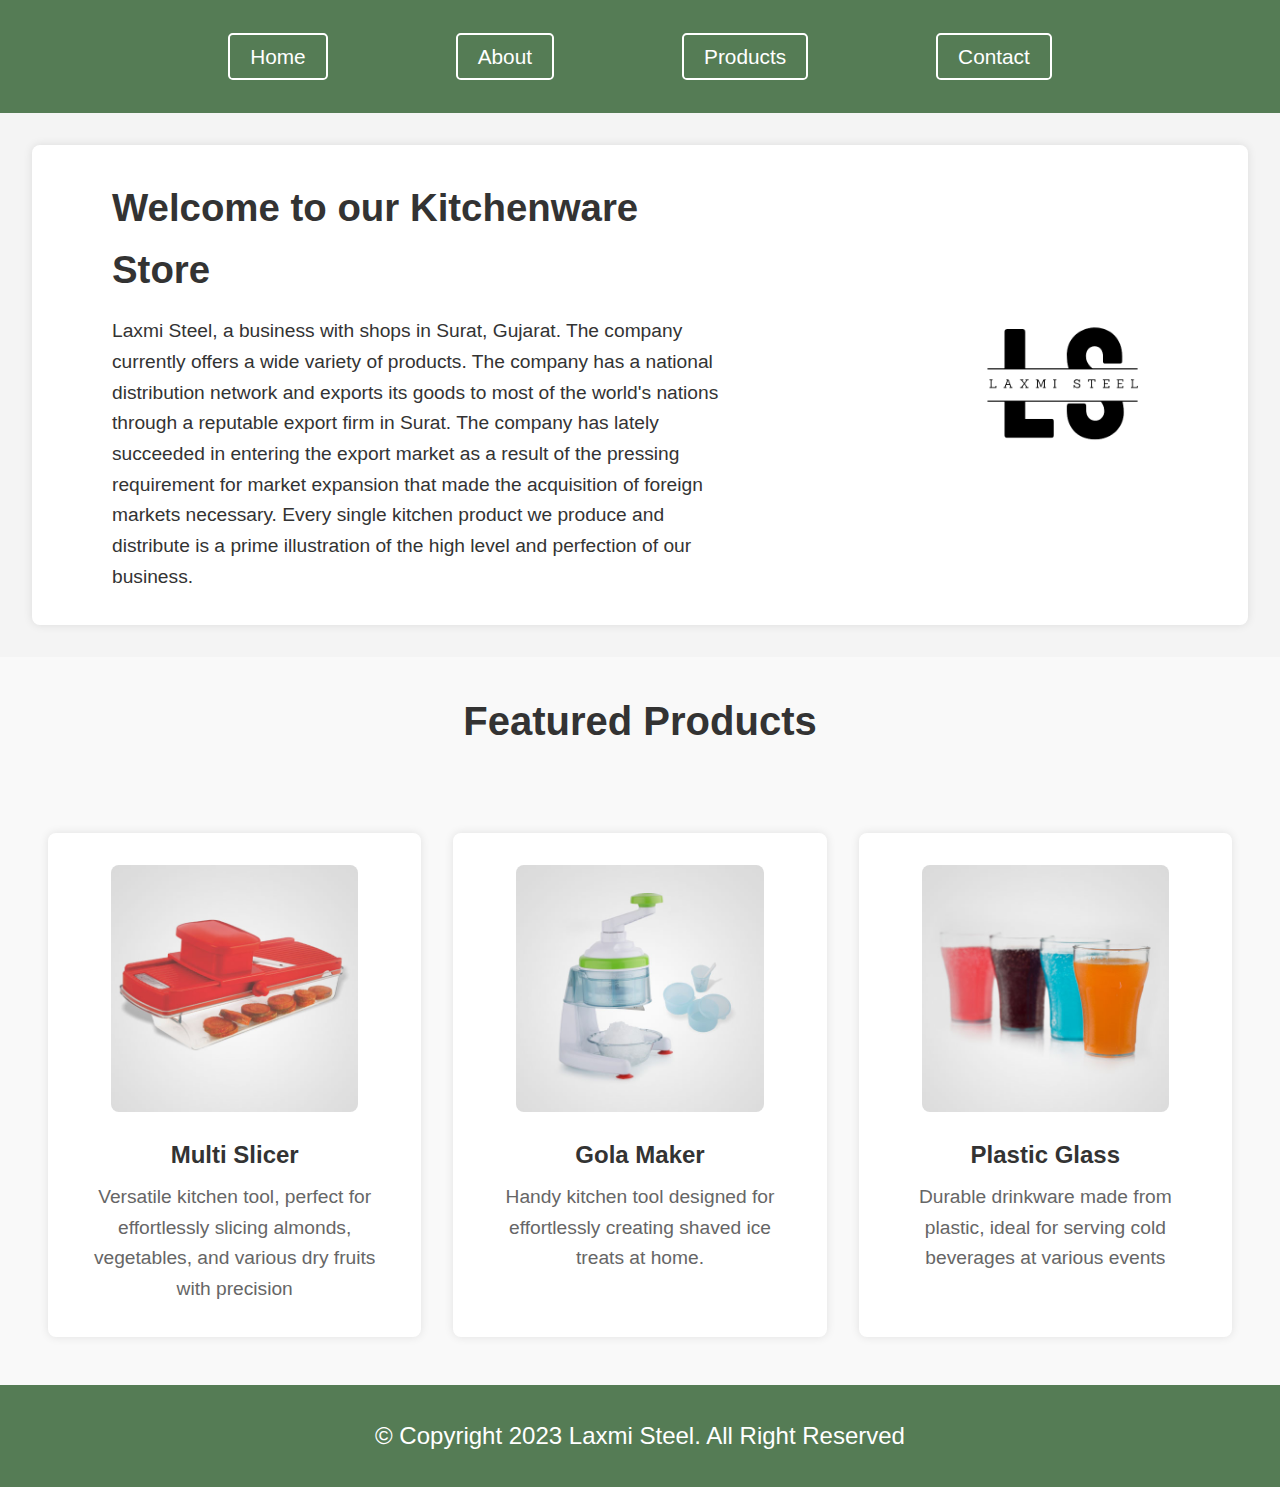
<file: LaxmiSteel/index.html>
<!DOCTYPE html>
<html lang="en" class="html">

<head class="head">
    <meta charset="UTF-8" class="meta">
    <meta name="viewport" content="width=device-width, initial-scale=1.0" class="meta">
    <link rel="stylesheet" href="./css/home.css" class="link">
    <title class="title">Kitchenware Website</title>
</head>

<body class="body">
    <header class="header">
        <nav class="nav">
            <ul class="nav-list">
                <li class="nav-item"><a href="/" class="nav-link">Home</a></li>
                <li class="nav-item"><a href="./pages/about.html" class="nav-link">About</a></li>
                <li class="nav-item"><a href="./pages/product.html" class="nav-link">Products</a></li>
                <li class="nav-item"><a href="./pages/contact.html" class="nav-link">Contact</a></li>
            </ul>
        </nav>
    </header>
    <section class="hero">
        <div class="hero-content">
            <h1 class="hero-title">Welcome to our Kitchenware Store</h1>
            <p class="hero-description">Laxmi Steel, a business with shops in Surat, Gujarat. The company currently
                offers a wide variety of products. The company has a national distribution network and exports its goods
                to most of the world's nations through a reputable export firm in Surat. The company has lately
                succeeded in entering the export market as a result of the pressing requirement for market expansion
                that made the acquisition of foreign markets necessary. Every single kitchen product we produce and
                distribute is a prime illustration of the high level and perfection of our business.</p>
        </div>
        <div class="logo-container">
            <img src="./images/LS_logo.png" alt="Logo" class="logo">
        </div>
    </section>


    <div class="featured-product">
        <h2 class="section-title">Featured Products</h2>
        <section class="featured-products">
            <div class="product-item">
                <img src="./images/Multi_Slicer.jpg" alt="Product 1" class="product-image">
                <h3 class="product-title">Multi Slicer</h3>
                <p class="product-price">Versatile kitchen tool, perfect for effortlessly slicing almonds, vegetables,
                    and various dry fruits with precision</p>
            </div>
            <div class="product-item">
                <img src="./images/Gola_Maker.jpg" alt="Product 2" class="product-image">
                <h3 class="product-title">Gola Maker</h3>
                <p class="product-price">Handy kitchen tool designed for effortlessly creating shaved ice treats at
                    home.</p>
            </div>
            <div class="product-item">
                <img src="./images/Glass.jpg" alt="Product 2" class="product-image">
                <h3 class="product-title">Plastic Glass</h3>
                <p class="product-price">Durable drinkware made from plastic, ideal for serving cold
                    beverages at various events</p>
            </div>
        </section>
    </div>

    <footer class="footer">
        <p class="footer-text">&copy; Copyright 2023 Laxmi Steel. All Right Reserved</p>
    </footer>
</body>

</html>
</file>
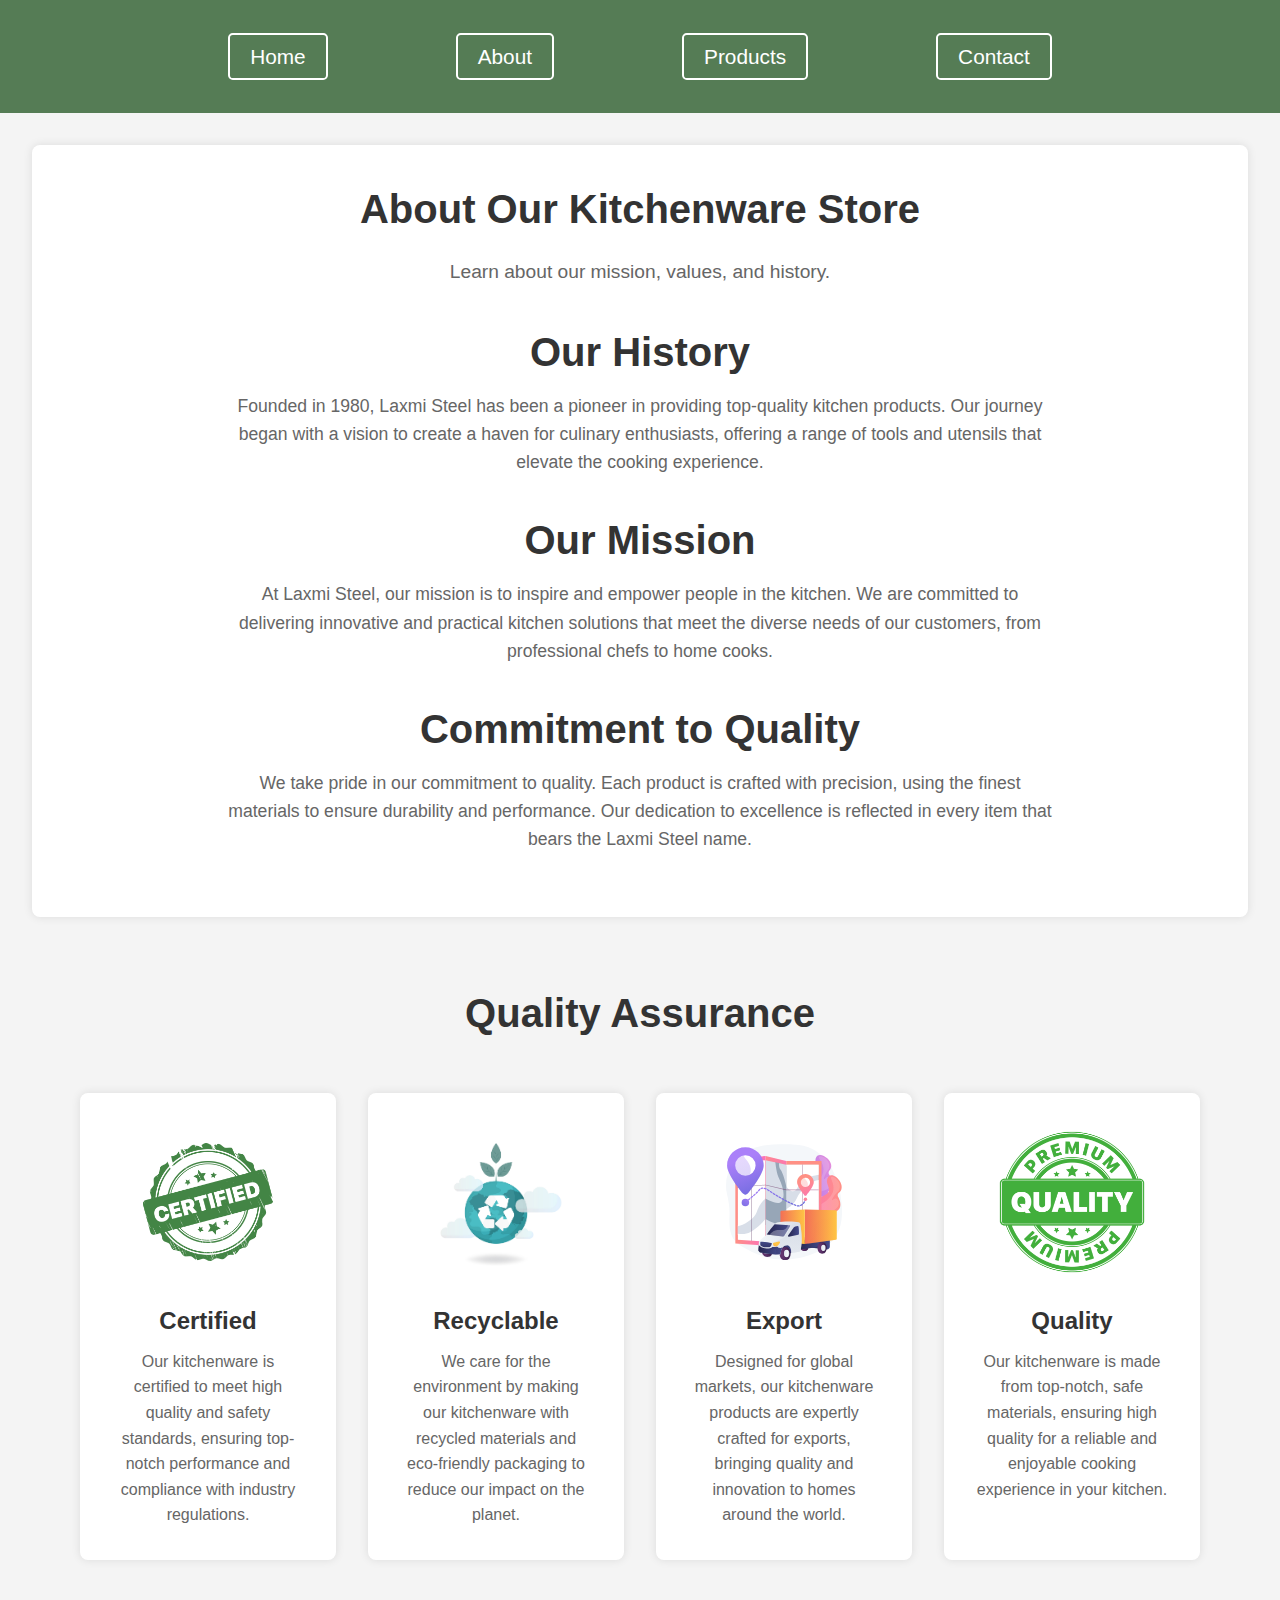
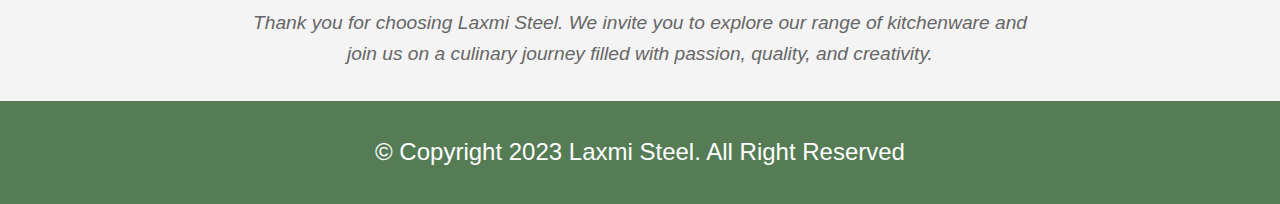
<file: LaxmiSteel/pages/about.html>
<!DOCTYPE html>
    <html lang="en">

    <head>
        <meta charset="UTF-8">
        <meta name="viewport" content="width=device-width, initial-scale=1.0">
        <link rel="stylesheet" href="../css/about.css">
        <title>About Us</title>
    </head>

    <body>
        <header class="header">
            <nav class="nav">
                <ul class="nav-list">
                    <li class="nav-item"><a href="../index.html" class="nav-link">Home</a></li>
                    <li class="nav-item"><a href="./about.html" class="nav-link">About</a></li>
                    <li class="nav-item"><a href="./product.html" class="nav-link">Products</a></li>
                    <li class="nav-item"><a href="./product.html" class="nav-link">Contact</a></li>
                </ul>
            </nav>
        </header>
        <section class="about-section">
            <h1 class="about-title">About Our Kitchenware Store</h1>
            <p class="about-text">Learn about our mission, values, and history.</p>

            <h3 class="section-title">Our History</h3>
            <p class="section-content">Founded in 1980, Laxmi Steel has been a pioneer in providing top-quality
                kitchen products. Our journey began with a vision to create a haven for culinary enthusiasts, offering a
                range of tools and utensils that elevate the cooking experience.</p>

            <h3 class="section-title">Our Mission</h3>
            <p class="section-content">At Laxmi Steel, our mission is to inspire and empower people in the kitchen. We
                are committed to delivering innovative and practical kitchen solutions that meet the diverse needs of our
                customers, from professional chefs to home cooks.</p>

            <h3 class="section-title">Commitment to Quality</h3>
            <p class="section-content">We take pride in our commitment to quality. Each product is crafted with precision,
                using the finest materials to ensure durability and performance. Our dedication to excellence is reflected
                in every item that bears the Laxmi Steel name.</p>

            
        </section>

        <div class="featured-product">
            <h2 class="section-title">Quality Assurance</h2>
            <section class="featured-products">
                <div class="product-item">
                    <img src="../images/certified.jpg" alt="Product 1" class="product-image">
                    <h3 class="product-title">Certified</h3>
                    <p class="product-desc">Our kitchenware is certified to meet high quality and safety standards,
                        ensuring top-notch performance and compliance with industry regulations.</p>
                </div>
                <div class="product-item">
                    <img src="../images/environment_safety.jpg" alt="Product 2" class="product-image">
                    <h3 class="product-title">Recyclable</h3>
                    <p class="product-desc">We care for the environment by making our kitchenware with recycled materials
                        and eco-friendly packaging to reduce our impact on the planet.</p>
                </div>
                <div class="product-item">
                    <img src="../images/export.svg" alt="Product 2" class="product-image">
                    <h3 class="product-title">Export</h3>
                    <p class="product-desc">Designed for global markets, our kitchenware products are expertly crafted for
                        exports, bringing quality and innovation to homes around the world.</p>
                </div>
                <div class="product-item">
                    <img src="../images/quality.jpg" alt="Product 2" class="product-image">
                    <h3 class="product-title">Quality</h3>
                    <p class="product-desc">Our kitchenware is made from top-notch, safe materials, ensuring high quality
                        for a reliable and enjoyable cooking experience in your kitchen.</p>
                </div>
                
            </section>
            <p class="closing-statement">Thank you for choosing Laxmi Steel. We invite you to explore our range of
                kitchenware and join us on a culinary journey filled with passion, quality, and creativity.</p>
        </div>


        <footer class="footer">
            <p class="footer-text">&copy; Copyright 2023 Laxmi Steel. All Right Reserved</p>
        </footer>
    </body>

    </html>
</file>
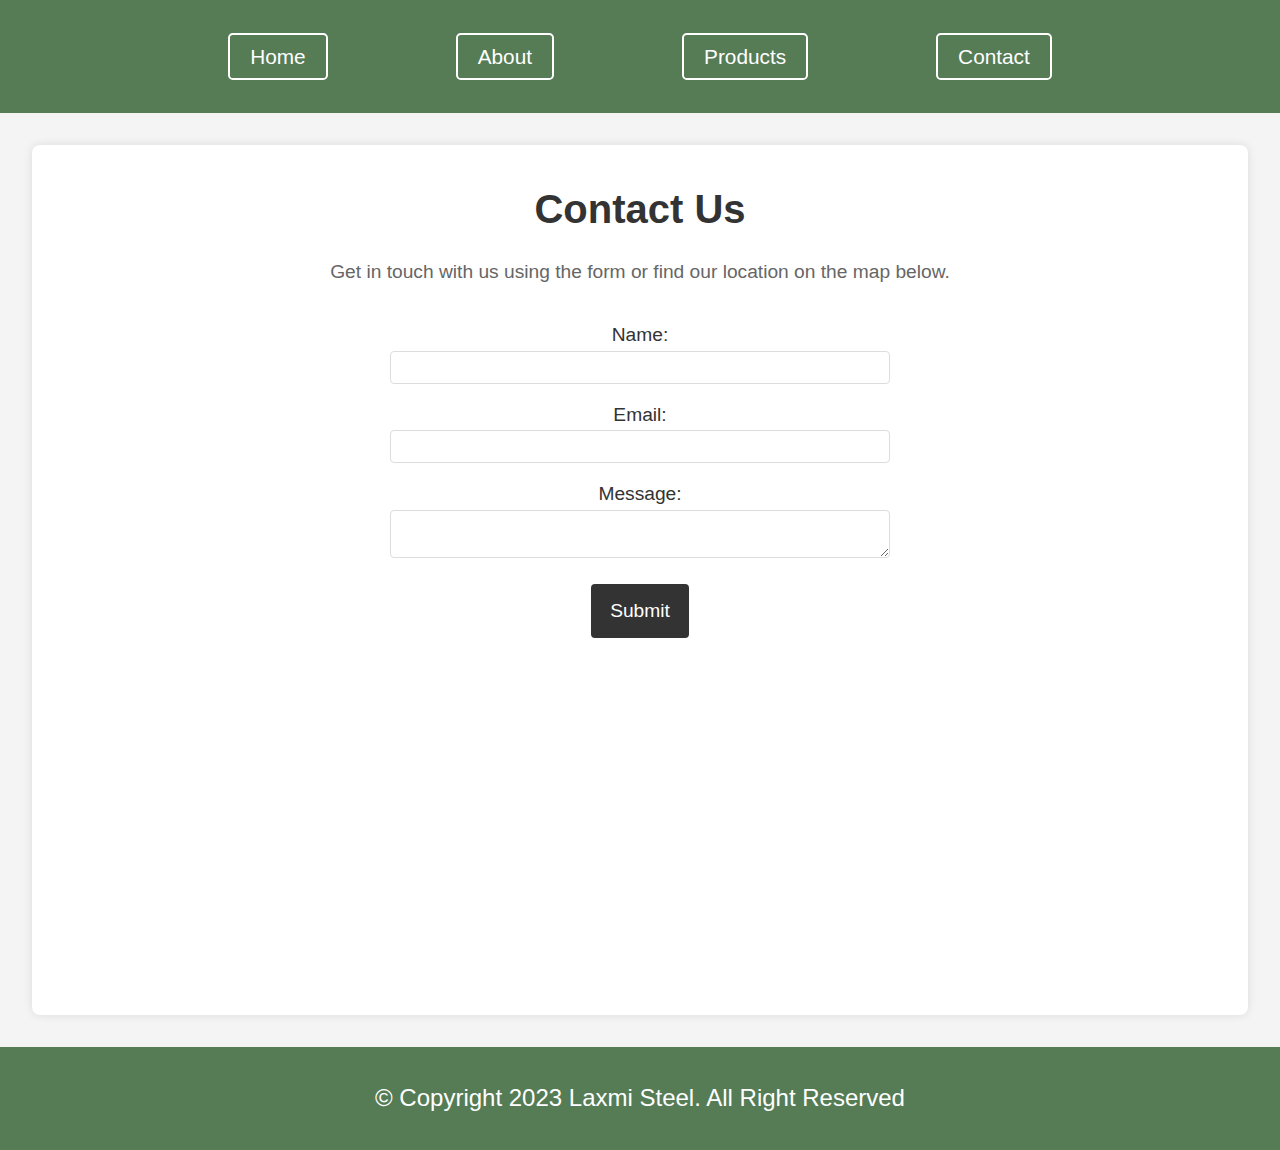
<file: LaxmiSteel/pages/contact.html>
<!DOCTYPE html>
<html lang="en">

<head>
    <meta charset="UTF-8">
    <meta name="viewport" content="width=device-width, initial-scale=1.0">
    <link rel="stylesheet" href="../css/contact.css">
    <title>Contact Us</title>
</head>

<body>
    <header class="header">
        <nav class="nav">
            <ul class="nav-list">
                <li class="nav-item"><a href="../index.html" class="nav-link">Home</a></li>
                <li class="nav-item"><a href="./about.html" class="nav-link">About</a></li>
                <li class="nav-item"><a href="./product.html" class="nav-link">Products</a></li>
                <li class="nav-item"><a href="./contact.html" class="nav-link">Contact</a></li>
            </ul>
        </nav>
    </header>
    <section class="contact-section">
        <h1 class="contact-title">Contact Us</h1>
        <p class="contact-text">Get in touch with us using the form or find our location on the map below.</p>
        <form class="contact-form">
            <div class="form-group">
                <label for="name">Name:</label>
                <input type="text" id="name" name="name" required>
            </div>

            <div class="form-group">
                <label for="email">Email:</label>
                <input type="email" id="email" name="email" required>
            </div>

            <div class="form-group">
                <label for="message">Message:</label>
                <textarea id="message" name="message" required></textarea>
            </div>

            <div class="form-group">
                <input type="submit" value="Submit">
            </div>
        </form>
        <div id="map" class="map-container">
            <iframe
                src="https://www.google.com/maps/embed?pb=!1m18!1m12!1m3!1d563.2107905127182!2d72.85730570751933!3d21.210164290929143!2m3!1f0!2f0!3f0!3m2!1i1024!2i768!4f13.1!3m3!1m2!1s0x3be04fa2e4655795%3A0xef38ceb2ad18cf06!2sLaxmi%20Steel!5e0!3m2!1sen!2sca!4v1700631129571!5m2!1sen!2sca"
                width="600" height="450" style="border:0;" allowfullscreen="" loading="lazy"
                referrerpolicy="no-referrer-when-downgrade"></iframe>
        </div>
    </section>
    <footer class="footer">
        <p class="footer-text">&copy; Copyright 2023 Laxmi Steel. All Right Reserved</p>
    </footer>
</body>

</html>
</file>
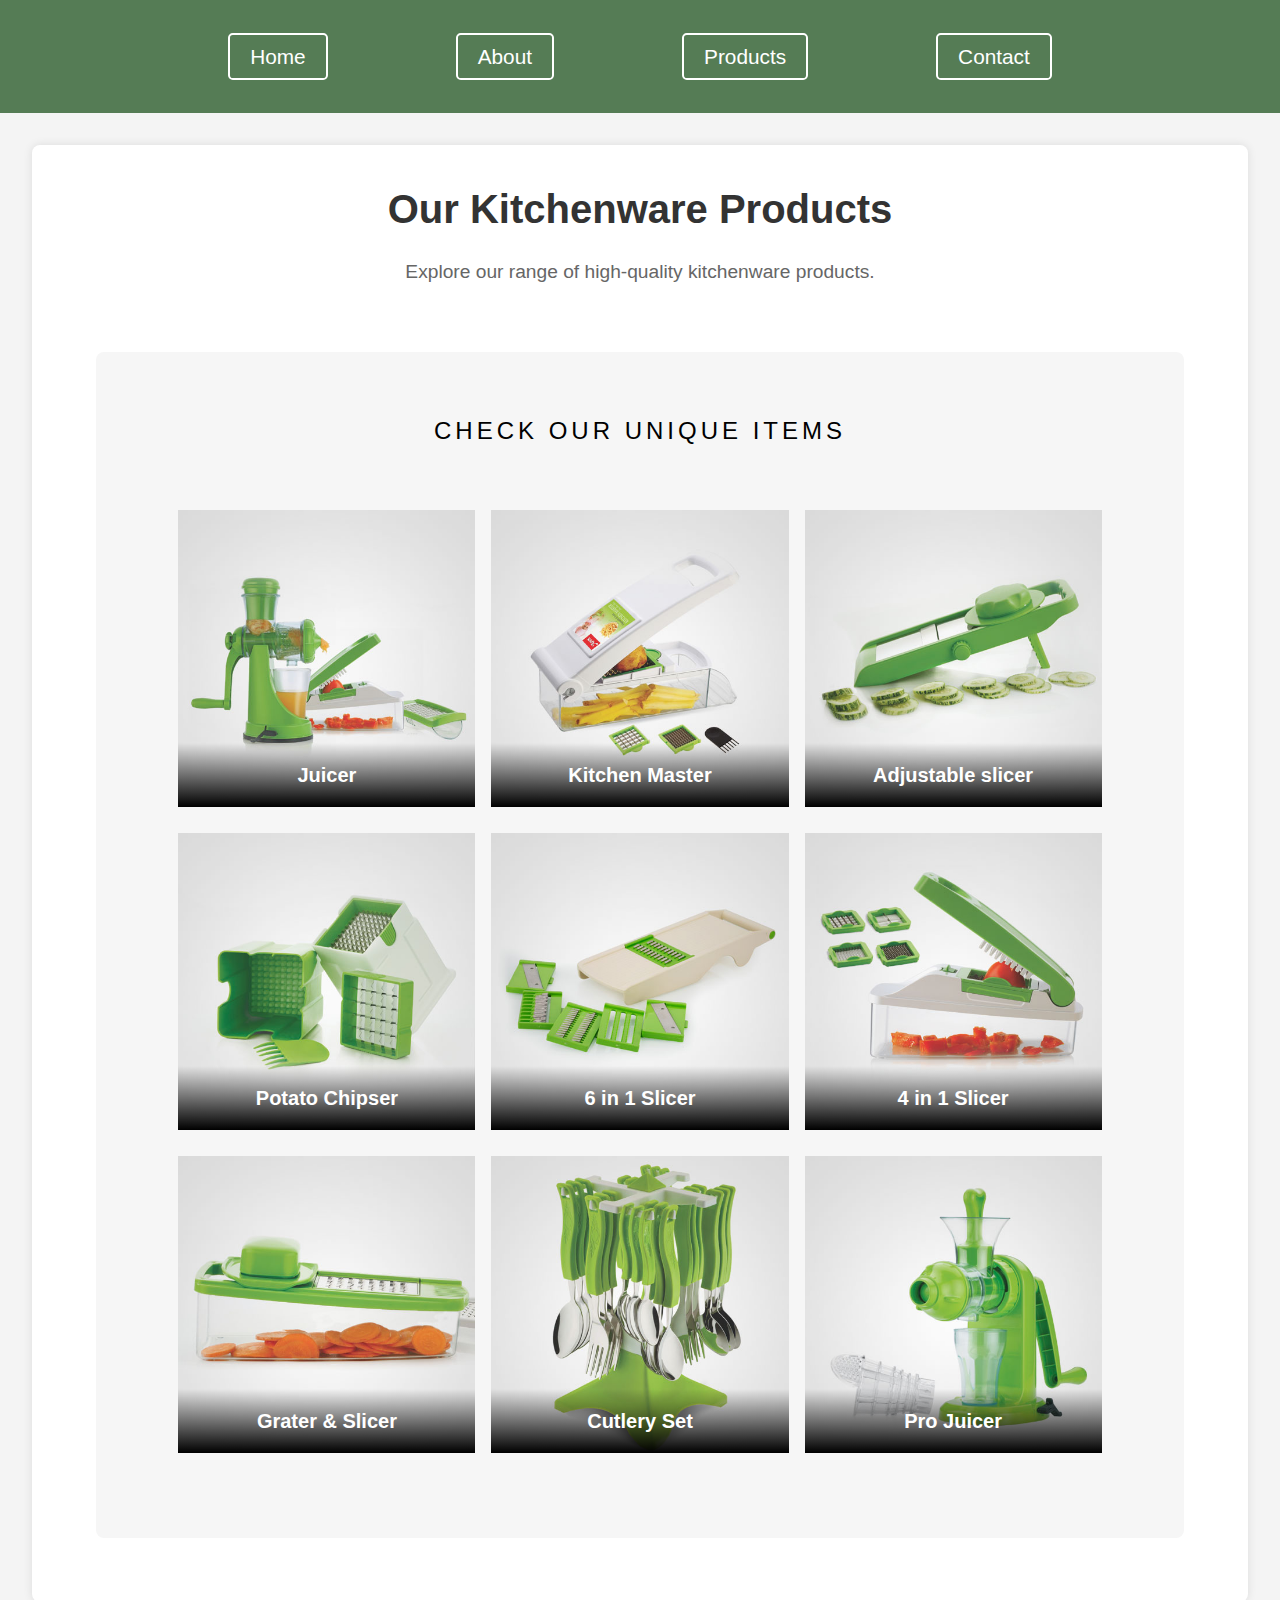
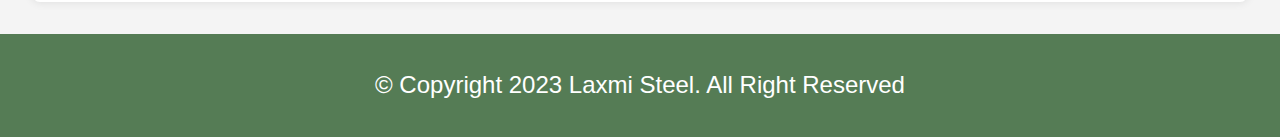
<file: LaxmiSteel/pages/product.html>
<!DOCTYPE html>
<html lang="en">

<head>
  <meta charset="UTF-8">
  <meta name="viewport" content="width=device-width, initial-scale=1.0">
  <link rel="stylesheet" href="../css/product.css">
  <title>Products</title>
</head>

<body>
  <header class="header">
    <nav class="nav">
      <ul class="nav-list">
        <li class="nav-item"><a href="../index.html" class="nav-link">Home</a></li>
        <li class="nav-item"><a href="./about.html" class="nav-link">About</a></li>
        <li class="nav-item"><a href="./product.html" class="nav-link">Products</a></li>
        <li class="nav-item"><a href="./contact.html" class="nav-link">Contact</a></li>
      </ul>
    </nav>
  </header>
  <section class="products-section">
    <h1 class="products-title">Our Kitchenware Products</h1>
    <p class="products-text">Explore our range of high-quality kitchenware products.</p>
    <section class="featured-products">
      <div class="product-sec">
        <div class="container">
          <div class="common-section-label">
            <p>Check our Unique Items</p>
          </div>
          <div class="common-section-light-title">
          </div>
          <div class="card image-wrapper">
            <div class="card-body">
              <ul class="image-list flex-3">
                <li class="image-item">
                  <img src="../images/Juicer.jpg" alt="Image">
                  <div class="image-details">
                    <h5>Juicer</h5>
                  </div>
                </li>
                <li class="image-item">
                  <img src="../images/Kitchen_master.jpg" alt="Image">
                  <div class="image-details">
                    <h5>Kitchen Master</h5>
                  </div>
                </li>
                <li class="image-item">
                  <img src="../images/Slicer.jpg" alt="Image">
                  <div class="image-details">
                    <h5>Adjustable slicer</h5>
                  </div>
                </li>
                <li class="image-item">
                  <img src="../images/Chipser.jpg" alt="Image">
                  <div class="image-details">
                    <h5>Potato Chipser</h5>
                  </div>
                </li>
                <li class="image-item">
                  <img src="../images/PlainSlicer.jpg" alt="Image">
                  <div class="image-details">
                    <h5>6 in 1 Slicer</h5>
                  </div>
                </li>
                <li class="image-item">
                  <img src="../images/Nicer_Dicer.jpg" alt="Image">
                  <div class="image-details">
                    <h5>4 in 1 Slicer</h5>
                  </div>
                </li>
                <li class="image-item">
                  <img src="../images/Cutter.jpg" alt="Image">
                  <div class="image-details">
                    <h5>Grater & Slicer</h5>
                  </div>
                </li>
                <li class="image-item">
                  <img src="../images/Cutlery_Set.jpg" alt="Image">
                  <div class="image-details">
                    <h5>Cutlery Set</h5>
                  </div>
                </li>
                <li class="image-item">
                  <img src="../images/Pro_Juicer.jpg" alt="Image">
                  <div class="image-details">
                    <h5>Pro Juicer</h5>
                  </div>
                </li>
              </ul>
            </div>
          </div>
        </div>
      </div>

    </section>
  </section>


  <footer class="footer">
    <p class="footer-text">&copy; Copyright 2023 Laxmi Steel. All Right Reserved</p>
  </footer>
</body>

</html>
</file>
<file: LaxmiSteel/css/home.css>
/* Reset default margin and padding */
* {
    margin: 0;
    padding: 0;
    box-sizing: border-box;
}

/* Basic styling */
body {
    font-family: 'Arial', sans-serif;
    line-height: 1.6;
    background-color: #f4f4f4;
    color: #333;
}

/* Style the header */
.header {
    background-color: #557C55;
    color: #fff;
    padding: 1rem 0;
}

/* Style the navigation */
.nav {
    display: flex;
    justify-content: space-around;
    padding: 1rem;
}

.nav-list {
    list-style: none;
    display: flex;
    justify-content: space-evenly;
    margin: 0 auto;
    font-size: 1.3rem;
}

.nav-item {
    display: inline;
    padding: 0.5rem 4rem;
}

.nav-link {
    color: #fff;
    text-decoration: none;
    transition: color 0.3s ease, background-color 0.3s ease;
    position: relative;
    padding: 10px 20px; 
    border: 2px solid #fff; 
    border-radius: 0.3rem;
}

.nav-link:hover {
    color: #333; /* Change text color on hover */
    background-color: #fff; /* Change background color on hover */
}
/* Navigation End */

/* Intro Hero */
.hero {
    display: flex;
    justify-content: flex-end;
    align-items: center;
    text-align: left;
    padding: 2rem 5rem;
    box-shadow: 0 0 10px rgba(0, 0, 0, 0.1);
    background-color: #fff;
    margin: 2rem;
    border-radius: 0.5rem;
}

.hero-content {
    max-width: 60%;
    font-family: 'Trebuchet MS', 'Lucida Sans Unicode', 'Lucida Grande', 'Lucida Sans', Arial, sans-serif;
    font-size: 1.2rem;
}

.hero-title {
    margin-bottom: 1rem;
}

.logo-container {
    display: flex;
    justify-content: flex-end;

}

.logo {
    max-width: 50%;
    height: auto;
}

/* Intro End */


/* Feature Products */
h2 {
    text-align: center;
    padding: 2rem;
    font-size: 2.5rem;
}

.featured-product {
    background-color: #f9f9f9;
}

.featured-products {
    display: flex;
    justify-content: space-between;
    padding: 2rem;

}

.product-item {
    flex: 1;
    margin: 1rem;
    background-color: #fff;
    box-shadow: 0px 0px 10px 0px rgba(0, 0, 0, 0.1);
    text-align: center;
    padding: 2rem;
    border-radius: 0.5rem;
}

.product-image:hover {
    transform: scale(1.05);
}

.product-image {
    width: 80%;
    border-radius: 0.5rem;
    object-fit: cover;
    margin-bottom: 1rem;
    transition: transform 0.3s ease;
}



.product-title {
    color: #333;
    font-size: 1.5rem;
    margin-bottom: 0.5rem;
}

.product-price {
    color: #666;
    font-size: 1.2rem;
}

/* Feature Product End */

.footer {
    text-align: center;
    padding: 2rem;
    background-color: #557C55;
    color: #fff;
    font-size: 1.5rem;
    width: 100%;
}



/* Tablet View */
@media (max-width: 1000px) {
    .hero {
        justify-content: flex-end;
        text-align: left;
        padding: 2rem ;
    }

    .hero-content {
        max-width: 65%;
        font-size: 1rem;
    }

    .logo-container {
        justify-content: flex-end;
        margin-bottom: 2rem;
    }

    .logo {
        max-width: 100%;
        height: auto;
        padding-left: 6rem;
    }

    h2 {
        font-size: 2rem;
        padding: 1rem;
    }

    .product-item {
        margin: 1rem 0.5rem;
    }

    .product-image {
        width: 100%;
    }

    .product-title {
        font-size: 1.2rem;
    }

    .product-price {
        font-size: 1rem;
    }
}



@media (max-width: 680px) {
    
    .hero {
        padding: 1rem;
    }

    .hero-content {
        max-width: 70%;
        font-size: 0.9rem;
    }

    .logo-container {
        justify-content: center;
    }

    .logo {
        padding-left: 0;
    }

    h2 {
        font-size: 1.8rem;
        padding: 0.5rem;
    }

    .product-item {
        margin: 0.5rem;
    }

    .product-title {
        font-size: 1rem;
    }

    .product-price {
        font-size: 0.9rem;
    }
}


@media (max-width: 600px) {

    .nav {
        flex-direction: column;
        align-items: center;
    }

    .nav-list {
        flex-direction: column;
        justify-content: center;
        align-items: center;
        text-align: center;
        width: 100%;
        font-size: 1.1rem;
    }

    .nav-item {
        margin: 0.5rem 0;
    }

    h2 {
        font-size: 2rem;
        padding: 1rem;
    }

    .featured-products {
        flex-direction: column;
    }

    .product-item {
        margin: 1rem 0;
    }

    .product-image {
        width: 100%;
    }

    .product-title {
        font-size: 1.2rem;
    }

    .product-price {
        font-size: 1rem;
    }


    .footer {
        font-size: 1rem;
    }

}


/* Mobile View */
@media (max-width: 425px) {
    .nav {
        padding: 0.5rem;
    }

    .hero {
        flex-direction: column;
        padding: 1rem;
    }

    .hero-content {
        justify-content: center;
        text-align: center;
        max-width: 100%;
        font-size: 0.8rem;
    }

    .logo {
        max-width: 100%;
    }

    .footer {
        font-size: 1.2rem;
        padding: 1.5rem;
    }
}
</file>
<file: LaxmiSteel/css/about.css>
/* Reset default margin and padding */
* {
    margin: 0;
    padding: 0;
    box-sizing: border-box;
}

/* Basic styling */
body {
    font-family: 'Arial', sans-serif;
    line-height: 1.6;
    background-color: #f4f4f4;
    color: #333;
}

/* Style the header */
.header {
    background-color: #557C55;
    color: #fff;
    padding: 1rem 0;
}

/* Style the navigation */
.nav {
    display: flex;
    justify-content: space-around;
    padding: 1rem;
}

.nav-list {
    list-style: none;
    display: flex;
    justify-content: space-between;
    margin: 0 auto;
    font-size: 1.3rem;
}

.nav-item {
    display: inline;
    padding: 0.5rem 4rem;
}

.nav-link {
    color: #fff;
    text-decoration: none;
    transition: color 0.3s ease, background-color 0.3s ease;
    position: relative;
    padding: 10px 20px; 
    border: 2px solid #fff; 
    border-radius: 0.3rem;
}

.nav-link:hover {
    color: #333; 
    background-color: #fff; 
}
/* Navigation End */


/* About Section */
.about-section {
    display: flex;
    flex-direction: column;
    align-items: center;
    padding: 2rem;
    background-color: #fff;
    text-align: center;
    margin: 2rem;
    border-radius: 8px;
    box-shadow: 0px 0px 10px 0px rgba(0,0,0,0.1);
}

.about-title {
    font-size: 2.5rem;
    color: #333;
    margin-bottom: 1rem;
    text-align: center;
}

.about-text {
    font-size: 1.2rem;
    color: #666;
    margin-bottom: 2rem;
    text-align: center;
}

.section-content {
    font-size: 1.1rem;
    color: #666;
    text-align: center;
    padding: 0.5rem 10rem;
    margin-bottom: 1.5rem;
}

.closing-statement {
    font-size: 1.2rem;
    color: #666;
    max-width: 800px;
    text-align: center;
    font-style: italic;
}

/* About Section End */

/* Quality Assurance */
.featured-product {
    display: flex;
    flex-direction: column;
    align-items: center;
    padding: 2rem;
}

.section-title {
    font-size: 2.5rem;
    color: #333;
}

.featured-products {
    display: flex;
    justify-content: space-between;
    padding: 2rem;
    
}

.product-item {
    flex: 1;
    margin: 1rem;
    background-color: #fff;
    box-shadow: 0px 0px 10px 0px rgba(0,0,0,0.1);
    text-align: center;
    padding: 2rem;
    border-radius: 0.5rem;
}

.product-image:hover {
    transform: scale(1.05);
}

.product-image {
    width: 80%;
    border-radius: 0.5rem;
    object-fit: cover;
    margin-bottom: 1rem;
    transition: transform 0.3s ease;    
}

.product-title {
    color: #333;
    font-size: 1.5rem;
    margin-bottom: 0.5rem;
}

.product-desc {
    color: #666;
    font-size: 1rem;
}
/* Quality Assurance End */

.footer {
    text-align: center;
    padding: 2rem;
    background-color: #557C55;
    color: #fff;
    font-size: 1.5rem;
    width: 100%;
}






/* Tablet View */
@media (max-width: 1000px) {

    h2 {
        font-size: 2rem;
        padding: 1rem;
    }

    .product-item {
        margin: 1rem 0.5rem;
    }

    .product-image {
        width: 100%;
    }

    .product-title {
        font-size: 1rem;
    }

    .product-desc {
        font-size: 0.7rem;
    }

    .section-title {
        font-size: 2rem;
    }

    .section-content {
        font-size: 0.9rem;
        padding: 0.5rem 5rem; 
    }

}

@media (max-width: 800px) {
    .about-title {
        font-size: 2rem;
    }

    .about-text,
    .closing-statement {
        font-size: 1rem;
    }

    .section-content {
        font-size: 0.9rem;
        padding: 0.5rem 1rem; 
    }

    .product-title {
        font-size: 0.9rem;
    }

    .product-desc {
        font-size: 0.6rem;
    }


}


@media (max-width: 680px) {

    .section-title {
        font-size: 1.8rem;
        padding: 0.5rem;
    }

    .featured-products{
        display: flex;
        flex-direction: column;
        align-items: center;
        padding: 2rem;
        padding: 0;
    }
    .product-image{
        width: 40%;
    }

    .product-item {
        margin: 0.5rem 5rem;
    }

    .product-title {
        font-size: 1rem;
    }

    .product-desc {
        font-size: 0.9rem;
    }
}





@media (max-width: 600px) {

    .nav {
        flex-direction: column;
        align-items: center;
    }

    .nav-list {
        flex-direction: column;
        justify-content: center;
        align-items: center;
        text-align: center;
        width: 100%;
        font-size: 1.1rem;
    }

    .nav-item {
        margin: 0.5rem 0;
    }

    .product-title {
        font-size: 1.2rem;
    }

    .product-desc {
        font-size: 1rem;
    }


    .footer {
        font-size: 1rem;
    }

}


/* Mobile View */
@media (max-width: 425px) {

    h2{
        text-align: center;
        font-size: 2rem;
        padding: 1rem;
    }

    .nav {
        padding: 0.5rem;
    }

    .featured-products {
        flex-direction: column;
    }

    .product-item {
        margin: 1rem 0;
    }

    .footer {
        font-size: 1.2rem;
        padding: 1.5rem;
    }
}
</file>
<file: LaxmiSteel/css/contact.css>
/* Reset default margin and padding */
* {
    margin: 0;
    padding: 0;
    box-sizing: border-box;
}

/* Basic styling */
body {
    font-family: 'Arial', sans-serif;
    line-height: 1.6;
    background-color: #f4f4f4;
    color: #333;
}

/* Style the header */
.header {
    background-color: #557C55;
    color: #fff;
    padding: 1rem 0;
}

/* Style the navigation */
.nav {
    display: flex;
    justify-content: space-around;
    padding: 1rem;
}

.nav-list {
    list-style: none;
    display: flex;
    justify-content: space-between;
    margin: 0 auto;
    font-size: 1.3rem;
}

.nav-item {
    display: inline;
    padding: 0.5rem 4rem ;
}

.nav-link {
    color: #fff;
    text-decoration: none;
    transition: color 0.3s ease, background-color 0.3s ease;
    /* transition-timing-function: cubic-bezier(0.1, 0.7, 1.0, 0.1); */
    transform: skewX(25deg);
    position: relative;
    padding: 10px 20px; 
    border: 2px solid #fff; 
    border-radius: 0.3rem;
}

.nav-link:hover {
    color: #333; 
    background-color: #fff; 
}
/* Navigation End */


/* Contact section */
.contact-section {
    text-align: center;
    padding: 2rem;
    background-color: #fff;
    margin: 2rem;
    border-radius: 0.5rem;
    box-shadow: 0px 0px 10px 0px rgba(0,0,0,0.1);
}

.contact-title {
    color: #333;
    font-size: 2.5rem;
    margin-bottom: 1rem;
}

.contact-text {
    color: #666;
    font-size: 1.2rem;
    margin-bottom: 2rem;
}

.contact-form {
    display: flex;
    flex-direction: column;
    align-items: center;
    font-size: 1.2rem;
    gap: 1rem;
    width: 100%;
    max-width: 500px;
    margin: 0 auto;
    padding-bottom: 5%; 
}

.form-group {
    width: 100%;
}

.form-group label {
    align-self: flex-start;
}

.form-group input[type="text"],
.form-group input[type="email"],
.form-group textarea {
    width: 100%;
    padding: 0.5rem;
    border: 1px solid #ddd;
    border-radius: 0.25rem;
}

.form-group input[type="submit"] {
    background-color: #333;
    color: #fff;
    padding: 1rem 1.2rem;
    font-size: 1.2rem;
    border: none;
    border-radius: 0.25rem;
    cursor: pointer;
    transition: background-color 0.3s ease;
    
}

.form-group input[type="submit"]:hover {
    background-color: #444;
}

.map-container {
    width: 100%;
    padding-bottom: 25%; 
    position: relative;
    height: 0;
}

.map-container iframe {
    position: absolute;
    top: 0;
    left: 0;
    width: 100%;
    height: 100%;
}

/* Contact Section End  */


.footer {
    text-align: center;
    padding: 2rem;
    background-color: #557C55;
    color: #fff;
    font-size: 1.5rem;
    width: 100%;
}


/* Tablet View */
@media (max-width: 680px) {

    .contact-title {
        font-size: 2rem;
    }

    .contact-text,
    .contact-form {
        font-size: 1rem;
    }

    .contact-form {
        max-width: 100%;
    }

    .form-group input[type="submit"] {
        padding: 0.8rem 1rem;
        font-size: 1rem;
    }

    .map-container {
        padding-bottom: 50%; /* Adjust as needed for smaller screens */
    }


}


@media (max-width: 600px) {


    .nav {
        flex-direction: column;
        align-items: center;
    }

    .nav-list {
        flex-direction: column;
        justify-content: center;
        align-items: center;
        text-align: center;
        width: 100%;
        font-size: 1.1rem;
    }

    .nav-item {
        margin: 0.5rem 0;
    }

    .footer {
        font-size: 1rem;
    }

}


/* Mobile View */
@media (max-width: 425px) {
    .nav {
        padding: 0.5rem;
    }

    .contact-title {
        font-size: 1.5rem;
    }

    .contact-text,
    .contact-form {
        font-size: 0.9rem;
    }

    .form-group input[type="submit"] {
        padding: 0.6rem 0.8rem;
        font-size: 0.9rem;
    }

    .map-container {
        padding-bottom: 75%; /* Adjust as needed for smaller screens */
    }

    .footer {
        font-size: 1.2rem;
        padding: 1.5rem;
    }
}
</file>
<file: LaxmiSteel/css/product.css>
/* Reset default margin and padding */
* {
    margin: 0;
    padding: 0;
    box-sizing: border-box;
}

/* Basic styling */
body {
    font-family: 'Arial', sans-serif;
    line-height: 1.6;
    background-color: #f4f4f4;
    color: #333;
}

/* Style the header */
.header {
    background-color: #557C55;
    color: #fff;
    padding: 1rem 0;
}

/* Style the navigation */
.nav {
    display: flex;
    justify-content: space-around;
    padding: 1rem;
}

.nav-list {
    list-style: none;
    display: flex;
    justify-content: space-between;
    margin: 0 auto;
    font-size: 1.3rem;
}

.nav-item {
    display: inline;
    padding: 0.5rem 4rem;
}

.nav-link {
    color: #fff;
    text-decoration: none;
    transition: color 0.3s ease, background-color 0.3s ease;
    position: relative;
    padding: 10px 20px; 
    border: 2px solid #fff; 
    border-radius: 0.3rem;
}

.nav-link:hover {
    color: #333; 
    background-color: #fff; 
}
/* Navigation End */

/* Product Section */
.products-section {
    text-align: center;
    padding: 2rem;
    background-color: #fff;
    margin: 2rem;
    border-radius: 0.5rem;
    box-shadow: 0px 0px 10px 0px rgba(0,0,0,0.1);
}

.products-title {
    color: #333;
    font-size: 2.5rem;
    margin-bottom: 1rem;
}

.products-text {
    color: #666;
    font-size: 1.2rem;
    margin-bottom: 2rem;
}

h2{
    text-align: center;
    padding: 2rem;
    font-size: 2.5rem;
}

.featured-products {
    display: flex;
    justify-content: space-around;
    padding: 2rem;
}

.product-sec {
    padding: 3.75rem;
    background-color: #f6f6f6;
    border-radius: 0.5rem;
}

.container {
    /* width: 80%; */
    padding: 0;
    /* margin: 0 auto; */
    display: flex;
    flex-direction: column;
    align-items: center;
}

.common-section-label p {
    font-size: 1.5rem;
    letter-spacing: 0.25rem;
    text-transform: uppercase;
    text-align: center;
    margin-bottom: 3.75rem;
    color: #000000;
}

.flex-3 {
    display: flex;
    flex-wrap: wrap;
    justify-content: center;     
    width: 100%;
}

.flex-3>* {
    flex: 0 0 calc(33.3333% - 1.6rem);
    -ms-flex: 0 0 calc(33.3333% - 1.6rem);
    max-width: calc(33.3333% - 1.6rem);
    margin: 0 0.5rem 1.6rem;
}

.image-item {
    position: relative;
    margin-bottom: 1.6rem;
    overflow: hidden;
}

.image-item img {
    transition: all 0.9s;
    width: 100%;
    display: block;
    transform: scale(1);
}

.image-item img:hover {
    transform: scale(1.2);
}

.image-item .image-details {
    position: absolute;
    bottom: 0;
    left: 0;
    right: 0;
    text-align: center; 
    height: 4rem; 
    display: flex;
    justify-content: center;
    align-items: center;
    background-image: linear-gradient(0deg, rgb(0 0 0), transparent);
}

.image-item .image-details h5 {
    max-width: 100%;
    font-size: 1.25rem;
    color: #ffffff;
}
/* Product End */

.footer {
    text-align: center;
    padding: 2rem;
    background-color: #557C55;
    color: #fff;
    font-size: 1.5rem;
    width: 100%;
}


/* Tablet View */
@media (max-width: 1000px) {

    h2 {
        font-size: 2rem;
        padding: 1rem;
    }

    .product-item {
        margin: 1rem 0.5rem;
    }

    .product-image {
        width: 100%;
    }

    .product-title {
        font-size: 1.2rem;
    }

    .product-price {
        font-size: 1rem;
    }

    .product-sec{
        padding: 0.75rem;
    
    }

    .image-item img {
        transform: scale(0.8);
    }
    
    .image-item img:hover {
        transform: scale(1);
    }


    .image-item .image-details {
        position:unset;
        text-align: center; 
        height: 1rem; 
        display: flex;
        justify-content: center;
        align-items: center;
        background-image: unset;
    }

    .image-item .image-details h5 {
        max-width: unset;
        font-size: 1rem;
        color: black;
    }


}

@media (max-width: 800px) {

    .image-item .image-details h5 {
        max-width: unset;
        font-size: 0.75rem;
        color: black;
    }
}



@media (max-width: 680px) {

    h2 {
        font-size: 1.8rem;
        padding: 0.5rem;
    }

    .products-section{
        padding: 1.5rem;
    }

    .product-item {
        margin: 0.5rem;
    }

    .product-title {
        font-size: 1rem;
    }

    .product-price {
        font-size: 0.9rem;
    }

    .image-item .image-details h5 {
        font-size: 0.8rem;
    }

    .flex-3>* {
        flex: 0 0 calc(50% - 1.6rem);
        -ms-flex: 0 0 calc(50% - 1.6rem);
        max-width: calc(50% - 1.6rem);
    }

    .featured-products {
        padding: 0rem;
    }

}


@media (max-width: 600px) {

    .nav {
        flex-direction: column;
        align-items: center;
    }

    .nav-list {
        flex-direction: column;
        justify-content: center;
        align-items: center;
        text-align: center;
        width: 100%;
        font-size: 1.1rem;
    }

    .nav-item {
        margin: 0.5rem 0;
    }


    h2 {
        font-size: 2rem;
        padding: 1rem;
    }

    .featured-products {
        flex-direction: column;
    }

    .product-item {
        margin: 1rem 0;
    }

    .product-image {
        width: 100%;
    }

    .product-title {
        font-size: 1.2rem;
    }

    .product-price {
        font-size: 1rem;
    }

    .flex-3>* {
        flex: 0 0 100%;
        -ms-flex: 0 0 100%;
        max-width: 100%;
    }

    .image-item .image-details h5 {
        max-width: unset;
        font-size: 1rem;
        color: black;
    }

    .footer {
        font-size: 1rem;
    }

}


/* Mobile View */
@media (max-width: 425px) {
    .nav {
        padding: 0.5rem;
    }

    .footer {
        font-size: 1.2rem;
        padding: 1.5rem;
    }
}
</file>
